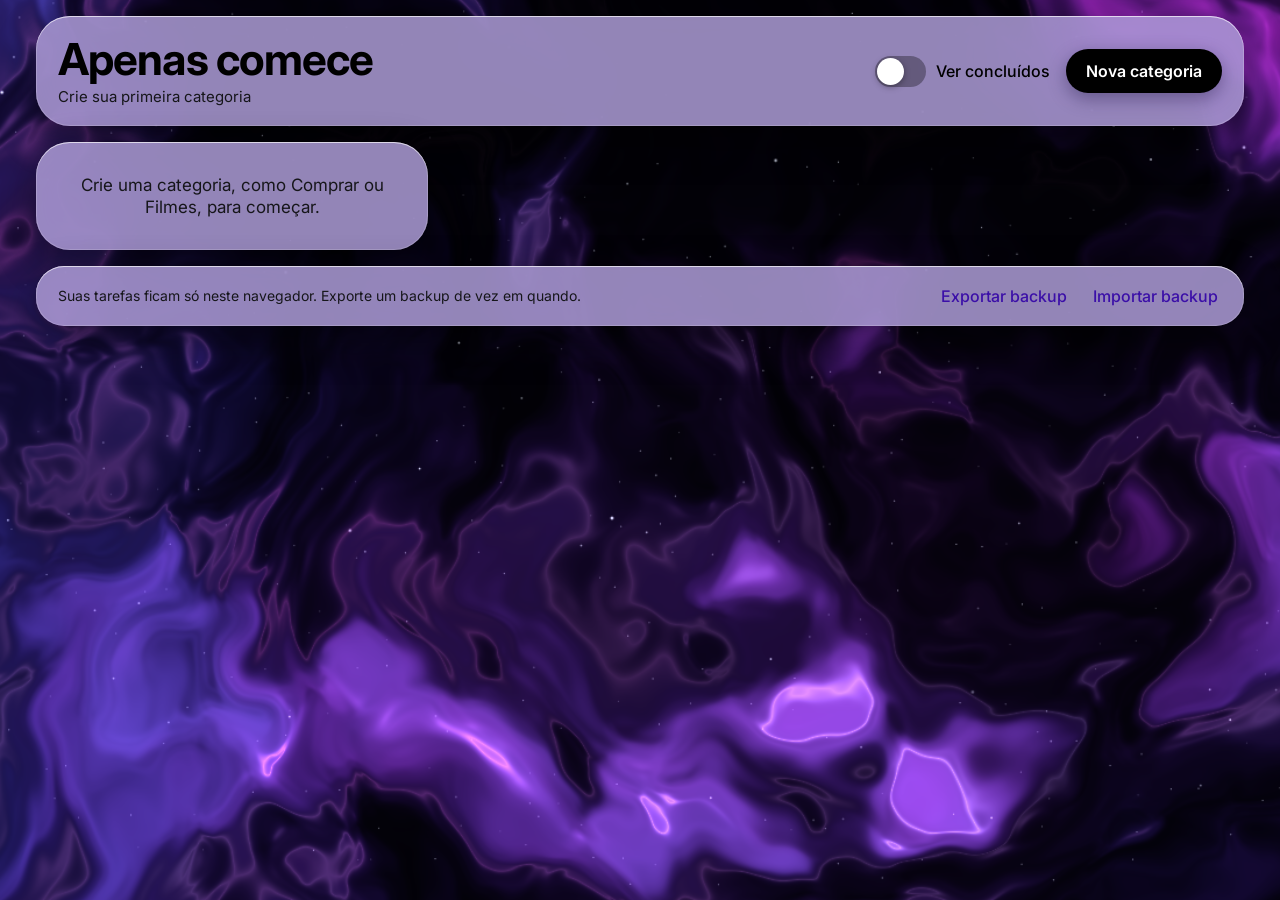
<file: index.html>
<!DOCTYPE html>
<html lang="pt-BR">
<head>
    <meta charset="UTF-8">
    <meta name="viewport" content="width=device-width, initial-scale=1, viewport-fit=cover">
    <meta name="theme-color" content="#05030f">
    <title>Apenas comece</title>
    <link rel="icon" type="image/x-icon" href="assets/favicon.ico">
    <link rel="icon" type="image/png" sizes="32x32" href="assets/favicon-32.png">
    <link rel="icon" type="image/png" sizes="16x16" href="assets/favicon-16.png">
    <link rel="apple-touch-icon" sizes="180x180" href="assets/apple-touch-icon.png">
    <link rel="preconnect" href="https://fonts.googleapis.com">
    <link rel="stylesheet" href="https://fonts.googleapis.com/css2?family=Inter:wght@400;500;600;700&display=swap">
    <link rel="stylesheet" href="style.css">
</head>
<body>
    <canvas id="fundo" aria-hidden="true"></canvas>
    <div class="pagina">
        <header class="topo">
            <div class="marca">
                <div>
                    <h1>Apenas comece</h1>
                    <p id="resumo" class="resumo" role="status"></p>
                </div>
            </div>
            <div class="acoes">
                <button type="button" id="btn-toggle-concluidos" class="chave" role="switch" aria-checked="false">
                    <span class="chave-trilho" aria-hidden="true"></span>
                    Ver concluídos
                </button>
                <button type="button" id="btn-nova-categoria" class="btn btn-primario">Nova categoria</button>
            </div>
        </header>

        <main id="grid-topicos" class="categorias"></main>

        <footer id="rodape" class="rodape">
            <p>Suas tarefas ficam só neste navegador. Exporte um backup de vez em quando.</p>
            <div class="rodape-acoes">
                <button type="button" id="btn-exportar" class="btn-texto">Exportar backup</button>
                <button type="button" id="btn-importar" class="btn-texto">Importar backup</button>
                <input type="file" id="input-backup" accept="application/json,.json" hidden>
            </div>
        </footer>
    </div>

    <dialog id="dlg-categoria" class="janela" aria-labelledby="dlg-categoria-titulo">
        <form id="form-categoria" novalidate>
            <div class="janela-topo">
                <button type="button" id="btn-cancelar-categoria" class="btn-texto">Cancelar</button>
                <h2 id="dlg-categoria-titulo" tabindex="-1" autofocus>Nova categoria</h2>
                <button type="submit" class="btn-texto forte">Salvar</button>
            </div>
            <div class="janela-corpo">
                <div class="grupo">
                    <label for="input-nome-topico"><span>Nome</span>
                        <input type="text" id="input-nome-topico" maxlength="60" autocomplete="off" placeholder="Ex.: Comprar">
                    </label>
                </div>
                <p id="erro-categoria" class="erro" role="alert" hidden></p>
                <button type="button" id="btn-organizar" class="btn so-celular" hidden>Mudar a ordem das categorias</button>
                <button type="button" id="btn-excluir-categoria" class="btn btn-perigo" hidden>Excluir</button>
            </div>
        </form>
    </dialog>

    <dialog id="dlg-confirmar" class="janela" aria-labelledby="dlg-confirmar-titulo">
        <h2 id="dlg-confirmar-titulo">Importar este backup?</h2>
        <p id="dlg-confirmar-texto" class="janela-texto"></p>
        <div class="janela-acoes">
            <button type="button" id="btn-confirmar-nao" class="btn">Cancelar</button>
            <button type="button" id="btn-confirmar-sim" class="btn btn-primario">Importar</button>
        </div>
    </dialog>

    <div id="barra-organizar" class="barra-organizar" hidden>
        <span>Arraste para mudar a ordem</span>
        <button type="button" id="btn-fim-organizar" class="btn btn-primario">Concluir</button>
    </div>

    <div id="aviso" class="aviso" role="status" hidden>
        <span id="aviso-texto"></span>
        <button type="button" id="aviso-desfazer" class="btn-texto" hidden>Desfazer</button>
    </div>

    <script src="script.js"></script>
</body>
</html>
</file>
<file: style.css>
:root {
    color-scheme: light;
    --fundo: #05030f;
    --texto: #000000;
    --apagado: #16161a;
    --suave: #2b2b33;
    --vidro: rgba(168, 152, 208, .88);
    --vidro-forte: rgba(214, 205, 234, .86);
    --janela: rgba(186, 174, 218, .94);
    --campo: rgba(226, 219, 242, .82);
    --linha: rgba(0, 0, 0, .2);
    --destaque: #3b0fa8;
    --perigo: #8f0a20;
    --reflexo: inset 0 1px 0 rgba(255, 255, 255, .6), inset 0 0 0 1px rgba(255, 255, 255, .18), 0 14px 40px rgba(0, 0, 0, .45);
    --desfoque: blur(30px) saturate(1.8);
    --titulo: -apple-system, "SF Pro Display", "Inter", BlinkMacSystemFont, "Segoe UI", sans-serif;
    --corpo: -apple-system, "SF Pro Text", "Inter", BlinkMacSystemFont, "Segoe UI", Roboto, sans-serif;
    --mola: cubic-bezier(.34, 1.56, .64, 1);
    --suavidade: cubic-bezier(.32, .72, 0, 1);
}

* { box-sizing: border-box; -webkit-tap-highlight-color: transparent; }
[hidden] { display: none !important; }
html { background: var(--fundo); -webkit-text-size-adjust: 100%; }
body { margin: 0; background: var(--fundo); color: var(--texto); font: 400 17px/1.3 var(--corpo); -webkit-font-smoothing: antialiased; }
h1, h2, p { margin: 0; }
button, input, textarea { font: inherit; color: inherit; }
button { cursor: pointer; }
:focus-visible { outline: 2px solid var(--destaque); outline-offset: 2px; }

#fundo {
    position: fixed; inset: 0; z-index: 0; width: 100%; height: 100lvh; display: block; pointer-events: none;
    background: radial-gradient(70% 45% at 20% 15%, #15308f, transparent 70%), radial-gradient(60% 45% at 85% 40%, #7a1468, transparent 70%), radial-gradient(70% 50% at 40% 90%, #3f1490, transparent 70%), var(--fundo);
}

.pagina {
    position: relative;
    z-index: 1;
    max-width: 1240px;
    margin: 0 auto;
    padding-block: 16px 44px;
    padding-left: max(16px, env(safe-area-inset-left, 0px));
    padding-right: max(16px, env(safe-area-inset-right, 0px));
    display: grid;
    gap: 16px;
}

.topo, .cartao, .rodape, .sem-categorias, .aviso {
    background: var(--vidro);
    -webkit-backdrop-filter: var(--desfoque);
    backdrop-filter: var(--desfoque);
    box-shadow: var(--reflexo);
}

.topo { display: flex; flex-wrap: wrap; align-items: center; justify-content: space-between; gap: 16px 24px; padding: 20px 22px; border-radius: 34px; }
.marca { display: flex; align-items: center; gap: 14px; min-width: 0; }
h1 { font: 700 clamp(30px, 8.4vw, 44px)/1.08 var(--titulo); letter-spacing: -.02em; color: var(--texto); }
.resumo { margin-top: 3px; color: var(--apagado); font-size: 15px; font-variant-numeric: tabular-nums; }
.acoes { display: flex; flex-wrap: wrap; align-items: center; gap: 12px 16px; }

.btn {
    min-height: 44px;
    padding: 0 20px;
    border: 0;
    border-radius: 999px;
    background: var(--campo);
    box-shadow: inset 0 1px 0 rgba(255, 255, 255, .55), 0 4px 14px rgba(10, 5, 40, .2);
    font-weight: 600;
    font-size: 16px;
    transition: transform .35s var(--mola);
}
.btn:hover { transform: scale(1.03); }
.btn:active { transform: scale(.94); transition-duration: .1s; }
.btn-primario { background: #000; color: #fff; box-shadow: 0 6px 18px rgba(10, 5, 40, .35); }
.btn-perigo { color: var(--perigo); }
.btn-perigo.armado { background: var(--perigo); color: #fff; }
.btn-texto { min-height: 44px; padding: 0 4px; border: 0; border-radius: 10px; background: none; color: var(--destaque); font-weight: 500; font-size: 16px; }
.btn-texto.forte { font-weight: 700; }

.chave { display: inline-flex; align-items: center; gap: 10px; min-height: 44px; padding: 0; border: 0; background: none; font-size: 16px; font-weight: 500; }
.chave-trilho { position: relative; flex: none; width: 51px; height: 31px; border-radius: 16px; background: rgba(0, 0, 0, .32); transition: background .25s; }
.chave-trilho::after { content: ""; position: absolute; top: 2px; left: 2px; width: 27px; height: 27px; border-radius: 14px; background: #fff; box-shadow: 0 2px 6px rgba(0, 0, 0, .35); transition: transform .4s var(--mola), width .2s; }
.chave:active .chave-trilho::after { width: 33px; }
.chave[aria-checked="true"] .chave-trilho { background: var(--destaque); }
.chave[aria-checked="true"] .chave-trilho::after { transform: translateX(20px); }
.chave[aria-checked="true"]:active .chave-trilho::after { transform: translateX(14px); }

.categorias { columns: 1; column-gap: 16px; }
@media (min-width: 700px) { .categorias { columns: 2; } }
@media (min-width: 1060px) { .categorias { columns: 3; } }

.cartao {
    break-inside: avoid;
    display: grid;
    gap: 10px;
    margin-bottom: 16px;
    padding: 16px 8px 8px;
    border-radius: 34px;
    background: var(--vidro);
    background: linear-gradient(180deg, color-mix(in srgb, var(--cor2) 90%, transparent), color-mix(in srgb, var(--cor2) 78%, rgba(90, 70, 150, .9)));
    color: var(--texto);
}
.cor-0 { --cor: #454c60; --cor2: #a8a394; }
.cor-1 { --cor: #7148ad; --cor2: #b094dc; }
.cor-2 { --cor: #4d4fd8; --cor2: #9698f0; }
.cor-3 { --cor: #5e6340; --cor2: #a8ab78; }
.cor-4 { --cor: #8c4085; --cor2: #d394cb; }
.cor-5 { --cor: #2d58ad; --cor2: #8fbde6; }
.cor-6 { --cor: #7a4f28; --cor2: #d3a667; }
.cor-7 { --cor: #8e4c5a; --cor2: #d795a5; }
.cartao-topo { position: relative; min-width: 0; padding-inline: 44px; text-align: center; }
.cartao-titulo { min-width: 0; }
.cartao-topo > .btn-icone { position: absolute; top: 0; right: 8px; }
.cartao h2 { font: 600 27px/1.15 var(--titulo); letter-spacing: -.015em; overflow-wrap: anywhere; }
.contagem { margin-top: 2px; color: var(--apagado); font-size: 14px; font-variant-numeric: tabular-nums; }
.btn-icone {
    flex: none;
    width: 34px;
    height: 34px;
    display: inline-flex;
    align-items: center;
    justify-content: center;
    padding: 0;
    border: 0;
    border-radius: 50%;
    background: var(--campo);
    box-shadow: inset 0 1px 0 rgba(255, 255, 255, .55), 0 2px 8px rgba(10, 5, 40, .16);
    color: var(--texto);
    transition: transform .35s var(--mola);
}
.btn-icone:hover { transform: scale(1.08); }
.btn-icone:active { transform: scale(.88); transition-duration: .1s; }
.btn-icone svg { width: 20px; height: 20px; fill: currentColor; }

.progresso { height: 6px; margin-inline: 12px; border-radius: 3px; background: rgba(0, 0, 0, .2); overflow: hidden; }
.progresso i { display: block; height: 100%; border-radius: 3px; background: var(--cor); transition: width .6s var(--suavidade); }

.caixa { padding: 4px 14px; border-radius: 26px; background: var(--vidro-forte); background: color-mix(in srgb, var(--cor2) 50%, var(--vidro-forte)); box-shadow: inset 0 1px 0 rgba(255, 255, 255, .55); }
.caixa :focus-visible { outline-color: var(--cor); }
.lista { list-style: none; margin: 0; padding: 0; }
.item { position: relative; display: flex; align-items: flex-start; }
.item + .item::before, .adicionar::before { content: ""; position: absolute; top: 0; left: 36px; right: 0; height: 1px; background: var(--linha); }
.marcar { flex: none; width: 36px; height: 44px; display: inline-flex; align-items: center; padding: 0; border: 0; background: none; }
.marcar span { width: 24px; height: 24px; display: inline-flex; align-items: center; justify-content: center; border: 2px solid var(--cor); border-radius: 50%; transition: transform .35s var(--mola); }
.marcar:hover span { transform: scale(1.1); }
.marcar:active span { transform: scale(.8); transition-duration: .1s; }
.marcar svg { width: 15px; height: 15px; fill: none; stroke: #fff; stroke-width: 3.2; stroke-linecap: round; stroke-linejoin: round; opacity: 0; }
.item.feito .marcar span { background: var(--cor); }
.item.feito .marcar svg { opacity: 1; }
.item-texto {
    flex: 1;
    min-width: 0;
    display: block;
    min-height: 44px;
    padding: 11px 0;
    border: 0;
    background: none;
    color: var(--texto);
    line-height: 22px;
    resize: none;
    overflow: hidden;
}
.item-texto:focus { outline: none; }
.item.feito .item-texto { color: var(--suave); text-decoration: line-through; }
.item .btn-icone { width: 36px; height: 44px; margin-right: -8px; background: none; box-shadow: none; color: var(--suave); }
.item .btn-icone svg { width: 18px; height: 18px; fill: none; stroke: currentColor; stroke-width: 2.4; stroke-linecap: round; }
@media (hover: hover) {
    .item .btn-icone { opacity: 0; }
    .item:hover .btn-icone, .item:focus-within .btn-icone { opacity: 1; }
    .item .btn-icone:hover { color: var(--perigo); }
}
.vazio { padding: 10px 0; color: var(--suave); font-size: 15px; }

.item.entrando { animation: item-entra .5s var(--mola) both; }
.item.saindo { pointer-events: none; animation: item-sai .26s ease-in both; }
.item.marcando .marcar span { animation: marca-salta .5s var(--mola); }
@keyframes item-entra { from { opacity: 0; transform: translateY(-10px) scale(.96); } }
@keyframes item-sai { to { opacity: 0; transform: translateX(26px) scale(.96); } }
@keyframes marca-salta { 0% { transform: scale(.6); } 60% { transform: scale(1.25); } 100% { transform: scale(1); } }

.categorias.abrindo .cartao { animation: bloco-sobe .7s var(--suavidade) backwards; animation-delay: calc(var(--ordem) * 45ms); }
@keyframes bloco-sobe { from { opacity: .4; transform: translateY(18px) scale(.98); } }

.adicionar { position: relative; display: flex; align-items: center; min-height: 46px; }
.adicionar button { flex: none; width: 36px; height: 44px; display: inline-flex; align-items: center; padding: 0; border: 0; background: none; }
.adicionar button span { width: 24px; height: 24px; display: inline-flex; align-items: center; justify-content: center; border-radius: 50%; background: var(--cor); color: #fff; font: 700 20px/1 var(--corpo); transition: transform .35s var(--mola); }
.adicionar button:active span { transform: scale(.8) rotate(90deg); transition-duration: .1s; }
.adicionar input { flex: 1; min-width: 0; height: 44px; padding: 0; border: 0; background: none; }
.adicionar input:focus { outline: none; }

input[type="text"] { width: 100%; }
input::placeholder { color: var(--suave); opacity: 1; }

.sem-categorias { break-inside: avoid; padding: 32px 16px; border-radius: 34px; color: var(--apagado); text-align: center; }

.rodape { display: flex; flex-wrap: wrap; align-items: center; justify-content: space-between; gap: 4px 20px; padding: 8px 22px; border-radius: 28px; color: var(--apagado); font-size: 14px; }
.rodape-acoes { display: flex; flex-wrap: wrap; gap: 4px 18px; }

.janela { width: min(460px, calc(100vw - 32px)); padding: 0; border: 0; border-radius: 34px; background: var(--janela); -webkit-backdrop-filter: var(--desfoque); backdrop-filter: var(--desfoque); box-shadow: var(--reflexo); color: var(--texto); }
.janela[open] { animation: surgir .45s var(--mola); }
.janela::backdrop { background: rgba(10, 5, 40, .35); }
@keyframes surgir { from { opacity: 0; transform: scale(.9); } }
@keyframes subir { from { transform: translateY(100%); } }
.janela-topo { display: grid; grid-template-columns: 1fr auto 1fr; align-items: center; gap: 8px; padding: 8px 16px; }
.janela-topo h2 { font: 600 17px/1.2 var(--corpo); text-align: center; outline: none; }
.janela-topo .btn-texto:last-child { justify-self: end; }
.janela-topo .btn-texto:first-child { justify-self: start; }
.janela-corpo { display: grid; gap: 14px; padding: 8px 16px 20px; }
.grupo { display: grid; border-radius: 18px; background: var(--campo); box-shadow: inset 0 1px 0 rgba(255, 255, 255, .55); }
.grupo label { display: flex; align-items: center; gap: 12px; min-height: 48px; padding: 0 14px; min-width: 0; }
.grupo label + label { border-top: 1px solid var(--linha); }
.grupo label > span { flex: none; }
.grupo input { flex: 1; min-width: 0; height: 46px; padding: 0; border: 0; background: none; text-align: right; color: var(--apagado); font-size: 16px; }
.grupo input:focus { outline: none; color: var(--texto); }
.grupo input[type="text"] { color: var(--texto); }
#btn-excluir-categoria, #btn-organizar { width: 100%; border-radius: 18px; min-height: 48px; }
@media (min-width: 700px) { .so-celular { display: none !important; } }
.janela-texto { padding: 0 20px 4px; color: var(--apagado); text-align: center; font-size: 15px; }
#dlg-confirmar h2 { padding: 22px 20px 6px; font: 700 19px/1.2 var(--titulo); text-align: center; }
.janela-acoes { display: grid; grid-template-columns: 1fr 1fr; gap: 8px; padding: 14px 16px 16px; }
.erro { color: var(--perigo); font-size: 14px; font-weight: 500; padding-inline: 4px; }

@media (max-width: 600px) {
    .topo { padding: 16px; }
    .acoes { width: 100%; justify-content: space-between; }
    .acoes .btn { padding: 0 16px; font-size: 15px; }
    .chave { gap: 8px; font-size: 15px; }
    .janela { width: 100%; max-width: 100%; margin: auto 0 0; border-radius: 34px 34px 0 0; padding-bottom: env(safe-area-inset-bottom, 0px); }
    .janela[open] { animation: subir .5s var(--suavidade); }
}

.cartao { padding: 16px 0 0; overflow: hidden; }
.cartao-topo > .btn-icone { right: 16px; }
.cartao .progresso { margin-inline: 22px; }
.cartao .caixa { padding: 4px 22px 6px; border-radius: 0; background: #000; box-shadow: inset 0 1px 0 rgba(255, 255, 255, .14); }
.caixa :focus-visible { outline-color: var(--cor2); }
.caixa .item-texto, .caixa .adicionar input { color: var(--cor2); caret-color: var(--cor2); }
.caixa .item.feito .item-texto { color: var(--cor2); opacity: .75; }
.caixa .adicionar input::placeholder { color: var(--cor2); opacity: .75; }
.caixa .vazio { color: var(--cor2); opacity: .75; }
.caixa .item + .item::before, .caixa .adicionar::before { background: rgba(255, 255, 255, .18); }
.caixa .marcar span { border-color: var(--cor2); }
.caixa .marcar svg { stroke: #000; }
.caixa .item.feito .marcar span { background: var(--cor2); }
.caixa .adicionar button span { background: var(--cor2); color: #000; }
.caixa .item .btn-icone { color: var(--cor2); }
.caixa .item .btn-icone:hover { color: #ff7b86; }

.cartao-topo { -webkit-touch-callout: none; -webkit-user-select: none; user-select: none; }
.organizando .caixa, .organizando .progresso, .organizando .cartao-topo .btn-icone { display: none; }
.organizando .cartao { touch-action: none; padding-block: 16px; cursor: grab; animation: tremer .26s ease-in-out infinite alternate; }
.organizando .cartao:nth-child(even) { animation-delay: -.13s; animation-direction: alternate-reverse; }
.organizando .categorias { padding-bottom: 90px; }
.cartao.levantado { position: relative; z-index: 3; animation: none; box-shadow: var(--reflexo), 0 24px 50px rgba(0, 0, 0, .6); }
@keyframes tremer { from { transform: rotate(-.7deg); } to { transform: rotate(.7deg); } }
.barra-organizar {
    position: fixed;
    left: 50%;
    bottom: calc(16px + env(safe-area-inset-bottom, 0px));
    translate: -50% 0;
    z-index: 6;
    display: flex;
    align-items: center;
    gap: 14px;
    width: max-content;
    max-width: calc(100vw - 32px);
    padding: 6px 6px 6px 18px;
    border-radius: 999px;
    background: rgba(214, 205, 234, .96);
    box-shadow: var(--reflexo);
    font-size: 15px;
    font-weight: 500;
}

.aviso {
    position: fixed;
    left: 50%;
    bottom: calc(16px + env(safe-area-inset-bottom, 0px));
    translate: -50% 0;
    z-index: 5;
    display: flex;
    align-items: center;
    gap: 14px;
    width: max-content;
    max-width: calc(100vw - 32px);
    min-height: 48px;
    padding: 2px 20px;
    border-radius: 999px;
    background: rgba(214, 205, 234, .96);
    font-size: 15px;
    animation: aviso-sobe .45s var(--mola);
}
@keyframes aviso-sobe { from { opacity: 0; transform: translateY(24px) scale(.92); } }
#aviso-texto { min-width: 0; overflow-wrap: anywhere; }
.aviso .btn-texto { flex: none; font-weight: 600; font-size: 15px; }

@media (prefers-reduced-motion: reduce) {
    *, *::before, *::after { animation: none !important; transition: none !important; }
}
</file>
